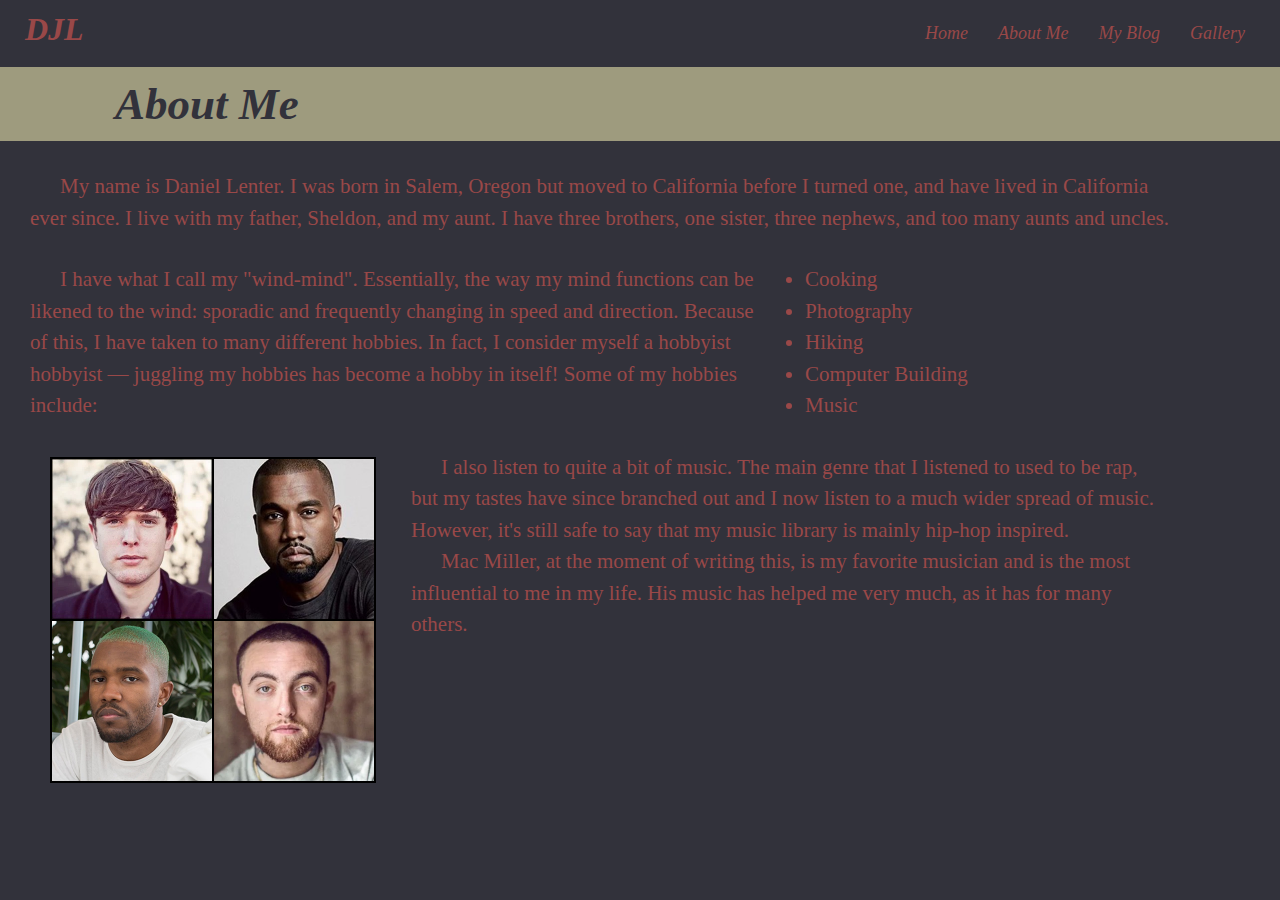
<file: about.html>
<!DOCTYPE html>
<html lang="en">
<head>
    <meta charset="UTF-8">
    <meta name="viewport" content="width=device-width, initial-scale=1.0">
    
    <title>About Me - DJL</title>

    <link rel="stylesheet" href="https://maxcdn.bootstrapcdn.com/bootstrap/4.0.0/css/bootstrap.min.css" integrity="sha384-Gn5384xqQ1aoWXA+058RXPxPg6fy4IWvTNh0E263XmFcJlSAwiGgFAW/dAiS6JXm" crossorigin="anonymous">
    <link rel="stylesheet" href="stylesheet.css">

</head>
<body>
    <!-- Header -->
    <header>
        <div class="container-fluid top-bar">

            <div class="row justify-content-end align-items-start">
                <h2 class="col align-self-start"><a id="djl" href="index.html">DJL</a></h2>
                <ul class="nav mr-5">
                    <li class="nav-item">
                        <a class="nav-link" href="index.html">Home</a>
                    </li>
                    <li class="nav-item">
                        <a class="nav-link" href="about.html">About Me</a>
                    </li>
                    <li class="nav-item">
                        <a class="nav-link" href="blog.html">My Blog</a>
                    </li>
                    <li class="nav-item">
                        <a class="nav-link" href="gallery.html">Gallery</a>
                    </li>
                </ul>
            </div>
        </div>
    </header>

        <!-- Header-topbar -->
        <section>
            <div class="container-fluid header-topbar">
                <div class="row px-5">
                    <h1>About Me</h1>
                </div>
            </div>
        </section>

    <!-- Main Body -->
    <section>
        <div class="container m-5">
            <div class="row justify-content-center">
                <p>    My name is Daniel Lenter. I was born in Salem, Oregon
                    but moved to California before I turned one, and have
                    lived in California ever since. I live with my father,
                    Sheldon, and my aunt. I have three brothers, one sister,
                    three nephews, and too many aunts and uncles.

                </p>
            </div>
            <div class="row pt-5 justify-content-center">
                <div class="col pl-0">
                    <p>I have what I call my "wind-mind". Essentially, the
                        way my mind functions can be likened to the wind:
                        sporadic and frequently changing in speed and direction.
                        Because of this, I have taken to many different 
                        hobbies. In fact, I consider myself a hobbyist hobbyist —
                        juggling my hobbies has become a hobby in itself! Some
                        of my hobbies include:
                    </p>
                </div>
                <div class="col-4">
                    <ul class="standard-text">
                        <li>Cooking</li>
                        <li>Photography</li>
                        <li>Hiking</li>
                        <li>Computer Building</li>
                        <li>Music</li>
                    </ul>
                </div>
            </div>
            <div class="row pt-5 justify-content-center">
                <div class="col-auto about-music-table">
                    <table>
                        <tr>
                            <td><img src="images/james_blake.png"></td>
                            <td><img src="images/kanye_west.png"></td>
                        </tr>
                        <tr>
                            <td><img src="images/frank_ocean.png"></td>
                            <td><img src="images/mac_miller.png"></td>
                        </tr>
                    </table>
                </div>
                <div class="col">
                    <p>I also listen to quite a bit of music. The main genre 
                        that I listened to used to be rap, but my tastes have
                        since branched out and I now listen to a much wider
                        spread of music. However, it's still safe to say that
                        my music library is mainly hip-hop inspired.
                    </p>
                    <p>
                        Mac Miller, at the moment of writing this, is my favorite
                        musician and is the most influential to me in my life.
                        His music has helped me very much, as it has for many others.
                    </p>
                </div>
            </div>
        </div>
    </section>
</body>
</html>
</file>
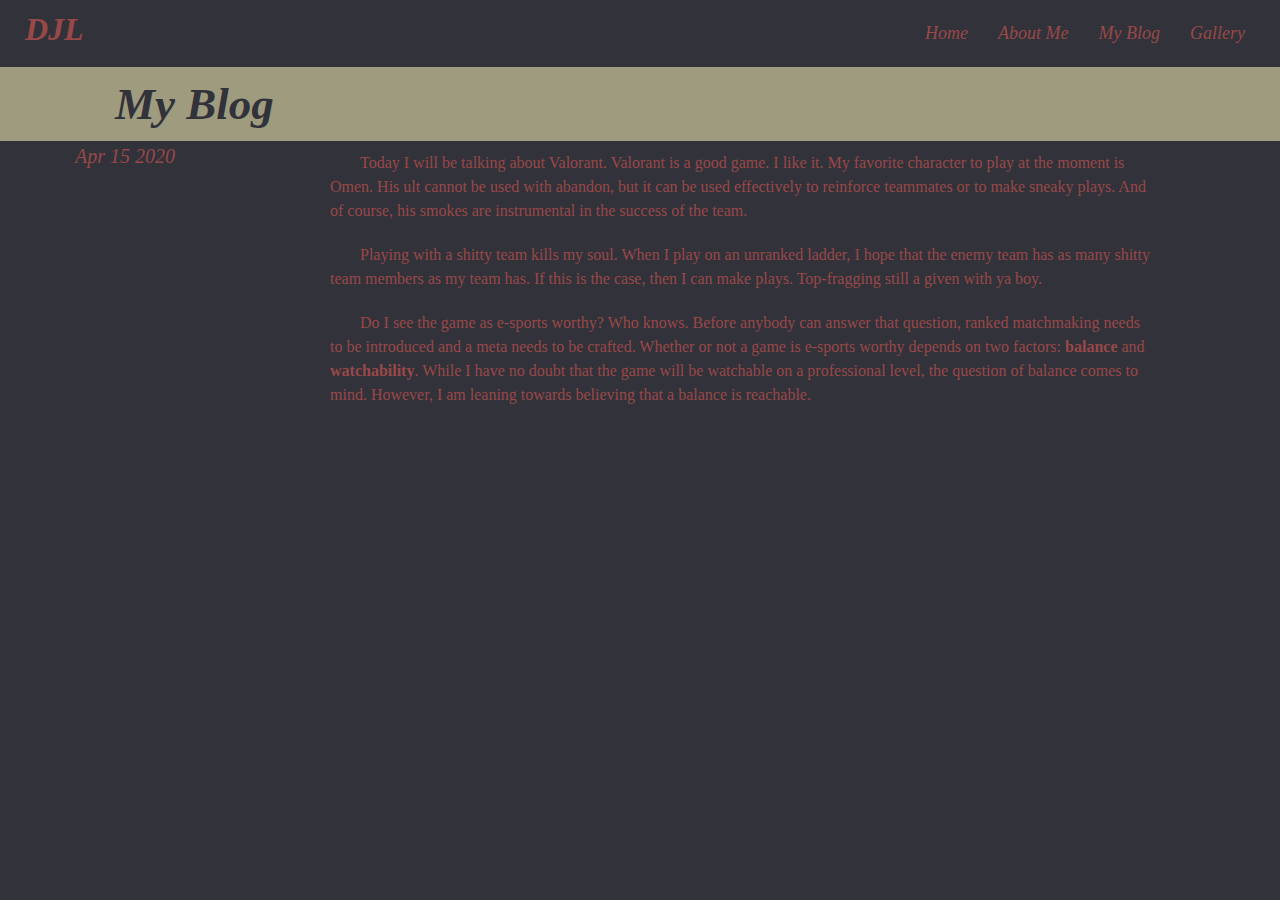
<file: blog.html>
<!DOCTYPE html>
<html lang="en">
    <head>
        <meta charset="UTF-8">
        <meta name="viewport" content="width=device-width, initial-scale=1.0">
        
        <title>About Me - DJL</title>
    
        <link rel="stylesheet" href="https://maxcdn.bootstrapcdn.com/bootstrap/4.0.0/css/bootstrap.min.css" integrity="sha384-Gn5384xqQ1aoWXA+058RXPxPg6fy4IWvTNh0E263XmFcJlSAwiGgFAW/dAiS6JXm" crossorigin="anonymous">
        <link rel="stylesheet" href="stylesheet.css">
    
    </head>
<body>
        <!-- Header -->
        <header>
            <div id="top-of-page" class="container-fluid top-bar">
    
                <div class="row justify-content-end align-items-start">
                    <h2 class="col align-self-start"><a id="djl" href="index.html">DJL</a></h2>
                    <ul class="nav mr-5">
                        <li class="nav-item">
                            <a class="nav-link" href="index.html">Home</a>
                        </li>
                        <li class="nav-item">
                            <a class="nav-link" href="about.html">About Me</a>
                        </li>
                        <li class="nav-item">
                            <a class="nav-link" href="blog.html">My Blog</a>
                        </li>
                        <li class="nav-item">
                            <a class="nav-link" href="gallery.html">Gallery</a>
                        </li>
                    </ul>
                </div>
            </div>
        </header>

        <!-- Header-topbar -->
        <section>
            <div class="container-fluid header-topbar">
                <div class="row px-5">
                    <h1>My Blog</h1>
                </div>
            </div>
        </section>

        <!-- Blog post 1 -->
        <section>
            <div class="container ml-5 blog-post">
                <div class="row justify-content-center">
                    <div class="col">
                        <p class="blog-date">Apr 15 2020</p>
                    </div>
                    <div class="col-9">
                        <p class="blog-text">
                            Today I will be talking about Valorant. Valorant
                            is a good game. I like it. My favorite character
                            to play at the moment is Omen. His ult cannot be 
                            used with abandon, but it can be used effectively
                            to reinforce teammates or to make sneaky plays.
                            And of course, his smokes are instrumental in the
                            success of the team. 
                        </p>
                        <p class="blog-text">
                            Playing with a shitty team kills my soul. When I
                            play on an unranked ladder, I hope that the enemy
                            team has as many shitty team members as my team
                            has. If this is the case, then I can make plays.
                            Top-fragging still a given with ya boy.
                        </p>
                        <p class="blog-text">
                            Do I see the game as e-sports worthy? Who knows.
                            Before anybody can answer that question, ranked
                            matchmaking needs to be introduced and a meta
                            needs to be crafted. Whether or not a game is 
                            e-sports worthy depends on two factors: <b>balance</b>
                            and <b>watchability</b>. While I have no doubt
                            that the game will be watchable on a professional
                            level, the question of balance comes to mind. 
                            However, I am leaning towards believing that a 
                            balance is reachable.
                        </p>
                    </div>
                </div>
            </div>
        </section>
</body>
</html>
</file>
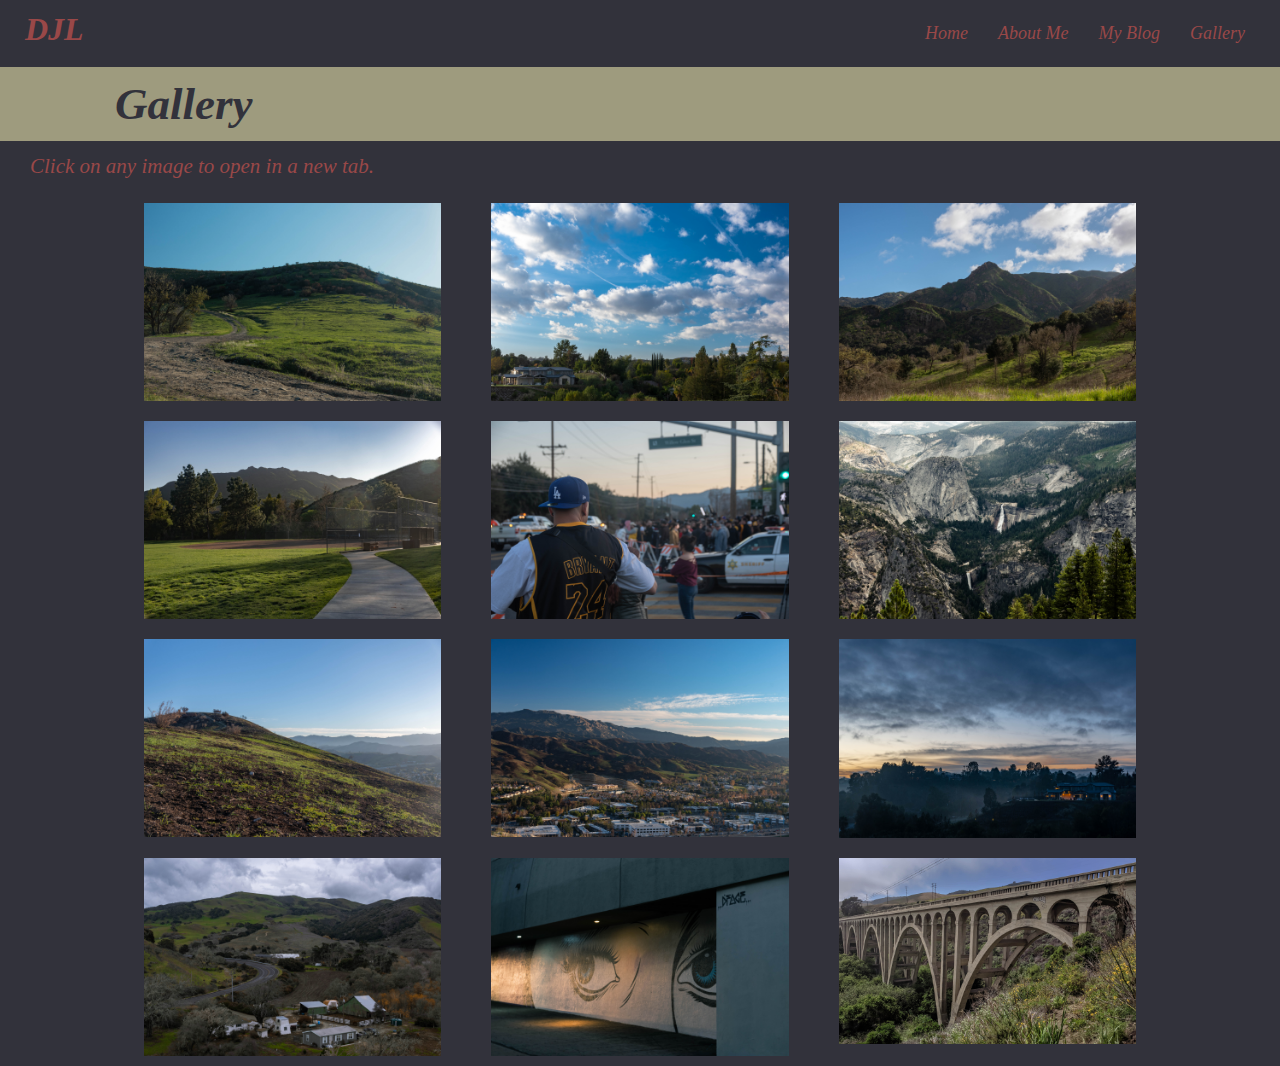
<file: gallery.html>
<!DOCTYPE html>
<html lang="en">
    <head>
        <meta charset="UTF-8">
        <meta name="viewport" content="width=device-width, initial-scale=1.0">
        
        <title>About Me - DJL</title>
    
        <link rel="stylesheet" href="https://maxcdn.bootstrapcdn.com/bootstrap/4.0.0/css/bootstrap.min.css" integrity="sha384-Gn5384xqQ1aoWXA+058RXPxPg6fy4IWvTNh0E263XmFcJlSAwiGgFAW/dAiS6JXm" crossorigin="anonymous">
        <link rel="stylesheet" href="stylesheet.css">
    
    </head>
<body>
        <!-- Header -->
        <header>
            <div class="container-fluid top-bar">
    
                <div class="row justify-content-end align-items-start">
                    <h2 class="col align-self-start"><a id="djl" href="index.html">DJL</a></h2>
                    <ul class="nav mr-5">
                        <li class="nav-item">
                            <a class="nav-link" href="index.html">Home</a>
                        </li>
                        <li class="nav-item">
                            <a class="nav-link" href="about.html">About Me</a>
                        </li>
                        <li class="nav-item">
                            <a class="nav-link" href="blog.html">My Blog</a>
                        </li>
                        <li class="nav-item">
                            <a class="nav-link" href="gallery.html">Gallery</a>
                        </li>
                    </ul>
                </div>
            </div>
        </header>

        <!-- Header-topbar -->
        <section>
            <div class="container-fluid header-topbar">
                <div class="row px-5">
                    <h1>Gallery</h1>
                </div>
            </div>
        </section>

        <section>
            <div class="container-fluid">
                <div id="gallery-click-expand" class="row my-3">
                    <p>Click on any image to open in a new tab.</p>
                </div>
            </div>
            <div class="row gallery justify-content-center">
                <div class="col-3 m-3">
                    <a href="images/gallery/photo1.jpg" target="_blank"><img class="gallery-image img-fluid" src="images/gallery/photo1.jpg"></a>
                </div>
                <div class="col-3 m-3">
                    <a href="images/gallery/photo2.jpg" target="_blank"><img class="gallery-image img-fluid" src="images/gallery/photo2.jpg"></a>
                </div>
                <div class="col-3 m-3">
                    <a href="images/gallery/photo3.jpg" target="_blank"><img class="gallery-image img-fluid" src="images/gallery/photo3.jpg"></a>
                </div>
                <div class="col-3 m-3">
                    <a href="images/gallery/photo4.jpg" target="_blank"><img class="gallery-image img-fluid" src="images/gallery/photo4.jpg"></a>
                </div>
                <div class="col-3 m-3">
                    <a href="images/gallery/photo5.jpg" target="_blank"><img class="gallery-image img-fluid" src="images/gallery/photo5.jpg"></a>
                </div>
                <div class="col-3 m-3">
                    <a href="images/gallery/photo6.jpg" target="_blank"><img class="gallery-image img-fluid" src="images/gallery/photo6.jpg"></a>
                </div>
                <div class="col-3 m-3">
                    <a href="images/gallery/photo7.jpg" target="_blank"><img class="gallery-image img-fluid" src="images/gallery/photo7.jpg"></a>
                </div>
                <div class="col-3 m-3">
                    <a href="images/gallery/photo8.jpg" target="_blank"><img class="gallery-image img-fluid" src="images/gallery/photo8.jpg"></a>
                </div>
                <div class="col-3 m-3">
                    <a href="images/gallery/photo9.jpg" target="_blank"><img class="gallery-image img-fluid" src="images/gallery/photo9.jpg"></a>
                </div>
                <div class="col-3 m-3">
                    <a href="images/gallery/photo10.jpg" target="_blank"><img class="gallery-image img-fluid" src="images/gallery/photo10.jpg"></a>
                </div>
                <div class="col-3 m-3">
                    <a href="images/gallery/photo11.jpg" target="_blank"><img class="gallery-image img-fluid" src="images/gallery/photo11.jpg"></a>
                </div>
                <div class="col-3 m-3">
                    <a href="images/gallery/photo12.jpg" target="_blank"><img class="gallery-image img-fluid" src="images/gallery/photo12.jpg"></a>
                </div>
            </div>
        </section>
</body>
</html>
</file>
<file: stylesheet.css>
html {
  font-size: 10px;
}

body {
  background-color: #32323b;
  color: #994848;
  font-family: Dosis, Georgia, "Times New Roman", Times, serif;
  margin: 0;
  padding: 0;
}

.main-body {
  margin-top: 80px;
}

@media (max-width: 992px) {
  .main-body {
    margin-top: 40px;
  }
}
@media (max-width: 768px) {
  .main-body {
    margin-top: 0;
  }
}
.standard-text, p, h2, h1 {
  margin: 0;
  padding: 0;
}

h1 {
  font-size: 4.5rem;
  font-weight: 800;
  font-style: italic;
}

h2 {
  font-size: 3.2rem;
  font-weight: 800;
  font-style: italic;
}

p {
  font-size: 2.1rem;
  text-indent: 30px;
}

.standard-text {
  font-size: 2.1rem;
}

a {
  color: #994848;
  font-style: italic;
  text-decoration: none;
}
a:hover {
  text-decoration: underline;
  color: #d88989;
}

#djl:hover {
  color: #81a8a8;
  text-decoration: none;
}

.top-bar {
  font-size: 1.8rem;
  margin: 10px;
}
.top-bar ul {
  list-style-type: none;
}
.top-bar li {
  padding: 5px;
  float: left;
}

.header-topbar {
  background-color: #9e9b7e;
  padding: 10px 100px;
}
.header-topbar h1 {
  color: #32323b;
}
.header-topbar:hover {
  background-color: #c0bc98;
}

@media (max-width: 900px) {
  .header-topbar {
    padding: 10px;
  }
}
.home-banner {
  margin-top: 100px;
}

@media (max-width: 992px) {
  .home-banner {
    margin-top: 0;
  }
  .home-banner img {
    width: 100%;
  }
}
.home-nav {
  font-size: 2.1rem;
}

.about-music-table {
  display: inline-block;
  height: 360px;
  margin: 5px;
}
.about-music-table td {
  border-spacing: 0 0;
  padding: 0px;
  border: 2px solid black;
}
.about-music-table img {
  height: 160px;
  width: 160px;
}

.blog-post p.blog-date {
  font-size: 2rem;
  font-style: italic;
}
.blog-post p.blog-text {
  font-size: 1.6rem;
  padding: 10px 0;
  text-indent: 30px;
}

#gallery-click-expand {
  font-style: italic;
}

.gallery-image {
  width: 100%;
  height: auto;
}

/*# sourceMappingURL=stylesheet.css.map */
</file>
